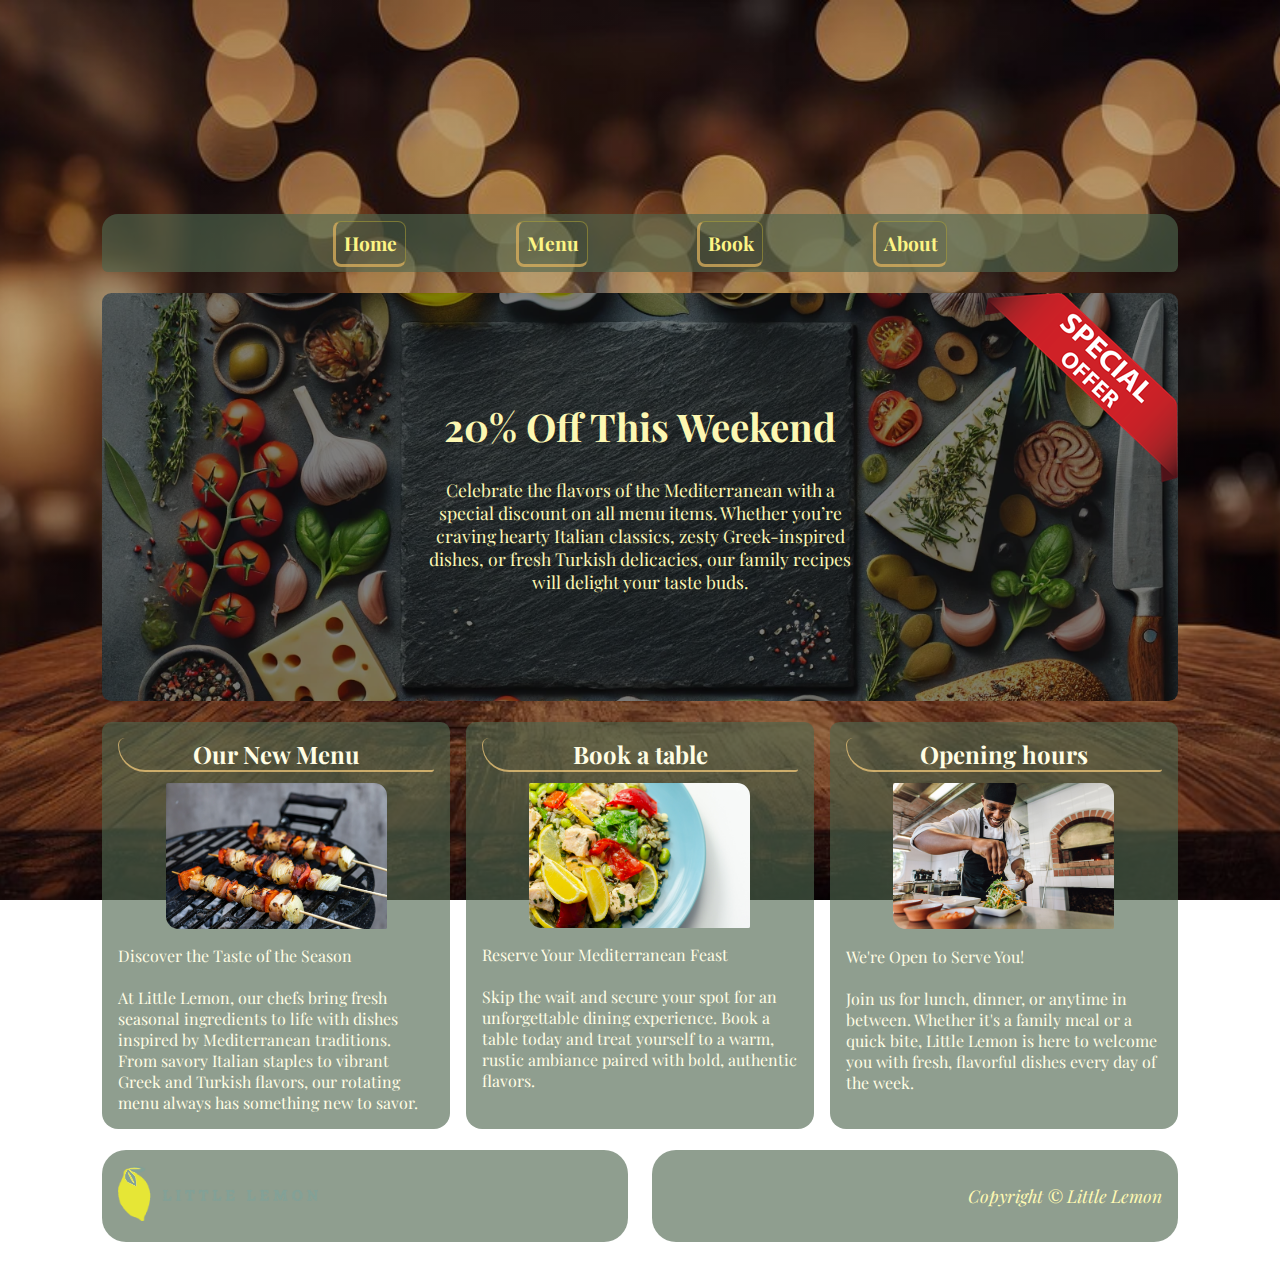
<file: index.html>
<!DOCTYPE html>
<html lang="en">
<head>
    <meta charset="UTF-8">
    <meta name="viewport" content="width=device-width, initial-scale=1.0">
    <title>Little Lemon</title>
    <meta name="description" content="Based in Chicago, Illinois, Little Lemon is a family-owned Mediterranean restaurant, focused on traditional recipes served with a modern twist. The chefs draw inspiration from Italian, Greek, and Turkish culture and have a menu of 12–15 items that they rotate seasonally. The restaurant has a rustic and relaxed atmosphere with moderate prices, making it a popular place for a meal any time of the day.">
    <meta name="author" content="Little Lemon Restaurant">
    <link href="css/styles_index.css" rel="stylesheet">
    <link href="https://fonts.googleapis.com/css2?family=Playfair+Display:wght@700&family=Roboto:wght@400;500&display=swap" rel="stylesheet">
</head>
<body>
    <header>
        <img src="web_content/logo_vert.png" width="100px" height="150px">
    </header>
    <nav>
        <ul>
            <li><a href="index.html">Home</a></li>
            <li><a href="web_links/menu.html">Menu</a></li>
            <li><a href="web_links/book.html">Book</a></li>
            <li><a href="web_links/about.html">About</a></li>
        </ul>
    </nav>
    <main>
        <section class="promo">
            <h1>20% Off This Weekend</h1> <br>
            <img src="web_content/special_offer.png">
            <a href="web_links/menu.html">
                <p>
                Celebrate the flavors of the Mediterranean 
                with a special discount on all menu items. 
                Whether you’re craving hearty Italian classics, 
                zesty Greek-inspired dishes, or fresh Turkish 
                delicacies, our family recipes will delight your 
                taste buds.
                </p>
            </a>
        </section>
        <section class="articles">
            <article>
                <a href="web_links/menu.html">
                    <h2>Our New Menu</h2>
                    <img src="web_content/new_menu.png" width="70%" alt="A picture of BBQ sticks on a grill">
                    <p>Discover the Taste of the Season <br><br>
                        At Little Lemon, our chefs bring fresh seasonal ingredients to life 
                        with dishes inspired by Mediterranean traditions. From savory Italian 
                        staples to vibrant Greek and Turkish flavors, our rotating menu always 
                        has something new to savor.
                    </p>
                </a>
            </article>
            <article>
                <a href="web_links/book.html">
                    <h2>Book a table</h2>
                    <img src="web_content/book_table.png" width="70%" alt="A picture of a healthy Mediterranean salad">
                    <p>Reserve Your Mediterranean Feast<br><br>
                        Skip the wait and secure your spot for an unforgettable dining experience. 
                        Book a table today and treat yourself to a warm, rustic ambiance paired 
                        with bold, authentic flavors.
                    </p>
                </a>
            </article>
            <article>
                <a href="web_links/about.html">
                    <h2>Opening hours</h2>
                    <img src="web_content/opening_hours.png" width="70%" alt="A picture of a smiling man preparing food in the kitchen">
                    <p>We're Open to Serve You!<br><br>
                        Join us for lunch, dinner, or anytime in between. Whether it's a family 
                        meal or a quick bite, Little Lemon is here to welcome you with fresh, 
                        flavorful dishes every day of the week.
                    </p>
                </a>
            </article>
        </section>
        <footer>
            <div class="footer1">
                <img src="web_content/logo_hor.png" width="200rem"> 
            </div>
            <div class="footer2">
                <p>Copyright © Little Lemon</p>
            </div>
        </footer>
    </main>
</body>
</html>
</file>
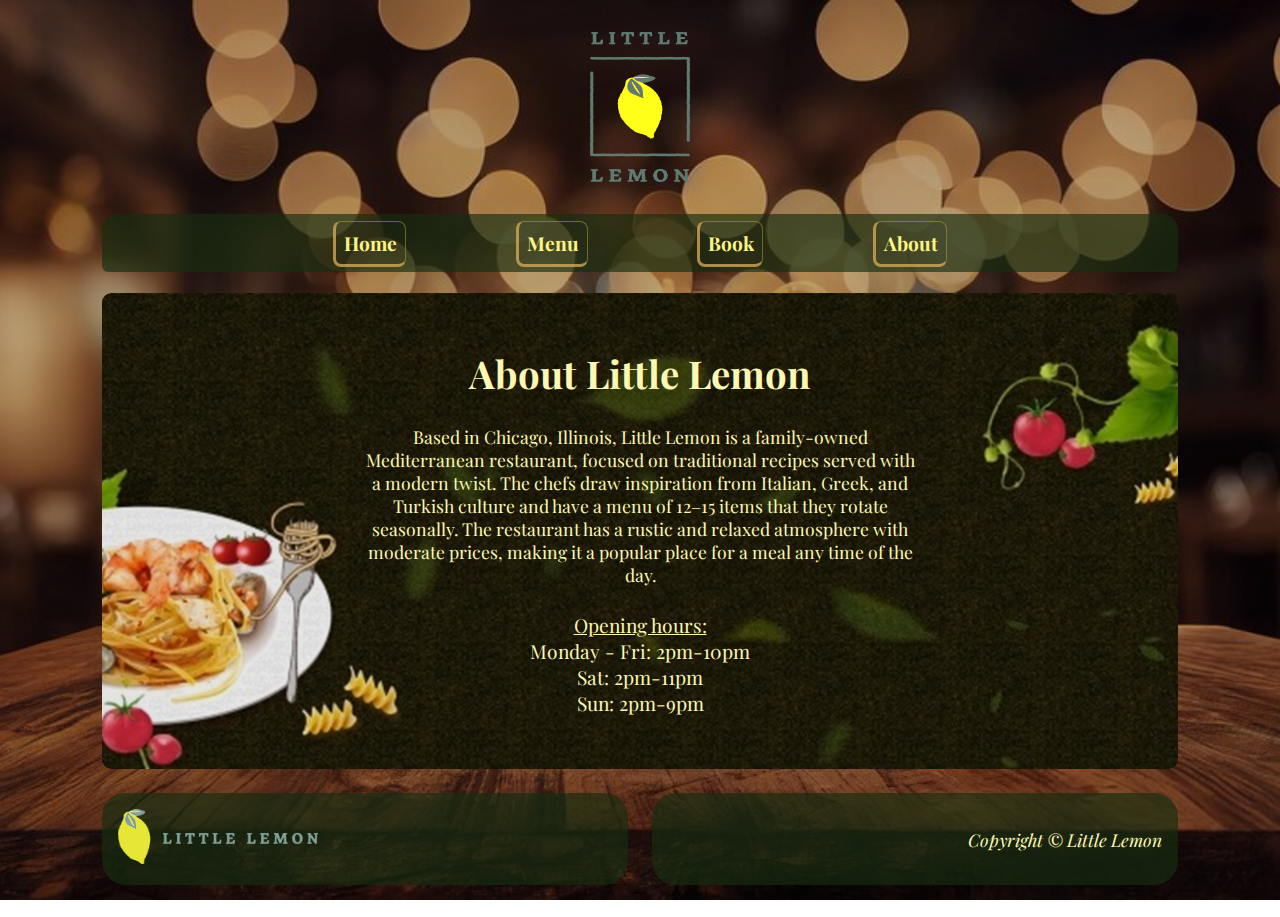
<file: web_links/about.html>
<!DOCTYPE html>
<html lang="en">
<head>
    <meta charset="UTF-8">
    <meta name="viewport" content="width=device-width, initial-scale=1.0">
    <title>Little Lemon</title>
    <meta name="description" content="Based in Chicago, Illinois, Little Lemon is a family-owned Mediterranean restaurant, focused on traditional recipes served with a modern twist. The chefs draw inspiration from Italian, Greek, and Turkish culture and have a menu of 12–15 items that they rotate seasonally. The restaurant has a rustic and relaxed atmosphere with moderate prices, making it a popular place for a meal any time of the day.">
    <meta name="author" content="Little Lemon Restaurant">
    <link href="../css/styles_other_links.css" rel="stylesheet">
    <link href="https://fonts.googleapis.com/css2?family=Playfair+Display:wght@700&family=Roboto:wght@400;500&display=swap" rel="stylesheet">
</head>
<body>
    <header>
        <img src="../web_content/logo_vert.png" width="100px" height="150px">
    </header>
    <nav>
        <ul>
            <li><a href="../index.html">Home</a></li>
            <li><a href="menu.html">Menu</a></li>
            <li><a href="book.html">Book</a></li>
            <li><a href="about.html">About</a></li>
        </ul>
    </nav>
    <main>
        <section class="promo">
            <h1>About Little Lemon</h1> <br>
                <p>
                    Based in Chicago, Illinois, Little Lemon is a family-owned Mediterranean 
                    restaurant, focused on traditional recipes served with a modern twist. 
                    The chefs draw inspiration from Italian, Greek, and Turkish culture and 
                    have a menu of 12–15 items that they rotate seasonally. The restaurant 
                    has a rustic and relaxed atmosphere with moderate prices, making it a 
                    popular place for a meal any time of the day.
                </p> <br>
                <p style="text-decoration: underline; font-size: 1.2rem;">
                    Opening hours:
                </p>
                <p style="font-size: 1.2rem;">
                    Monday - Fri: 2pm-10pm<br>
                    Sat: 2pm-11pm<br>
                    Sun: 2pm-9pm
                </p>
            </a>
        </section>

        <footer>
            <div class="footer1">
                <img src="../web_content/logo_hor.png" width="200rem"> 
            </div>
            <div class="footer2">
                <p>Copyright © Little Lemon</p>
            </div>
        </footer>
    </main>
</body>
</html>
</file>
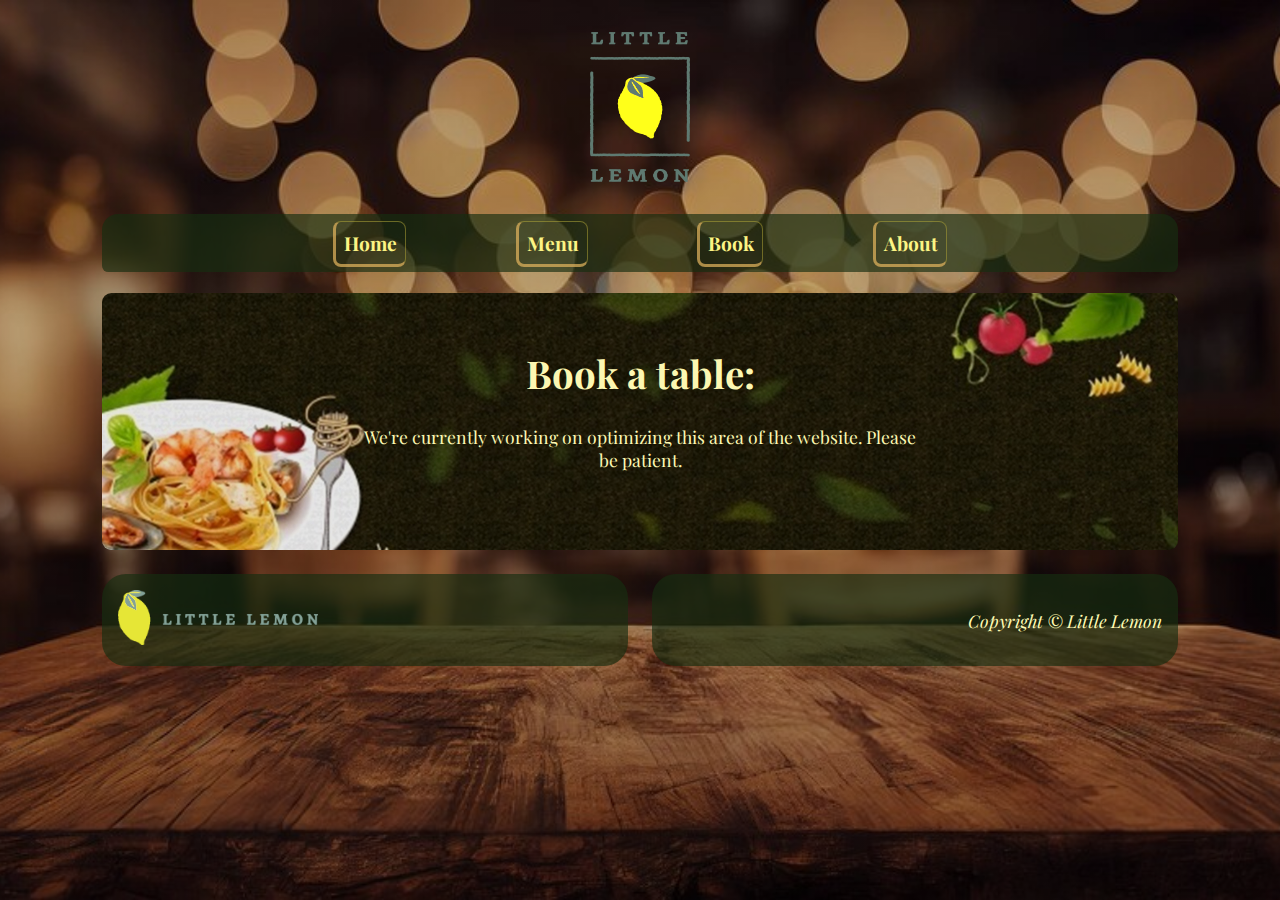
<file: web_links/book.html>
<!DOCTYPE html>
<html lang="en">
<head>
    <meta charset="UTF-8">
    <meta name="viewport" content="width=device-width, initial-scale=1.0">
    <title>Little Lemon</title>
    <meta name="description" content="Based in Chicago, Illinois, Little Lemon is a family-owned Mediterranean restaurant, focused on traditional recipes served with a modern twist. The chefs draw inspiration from Italian, Greek, and Turkish culture and have a menu of 12–15 items that they rotate seasonally. The restaurant has a rustic and relaxed atmosphere with moderate prices, making it a popular place for a meal any time of the day.">
    <meta name="author" content="Little Lemon Restaurant">
    <link href="../css/styles_other_links.css" rel="stylesheet">
    <link href="https://fonts.googleapis.com/css2?family=Playfair+Display:wght@700&family=Roboto:wght@400;500&display=swap" rel="stylesheet">
</head>
<body>
    <header>
        <img src="../web_content/logo_vert.png" width="100px" height="150px">
    </header>
    <nav>
        <ul>
            <li><a href="../index.html">Home</a></li>
            <li><a href="menu.html">Menu</a></li>
            <li><a href="book.html">Book</a></li>
            <li><a href="about.html">About</a></li>
        </ul>
    </nav>
    <main>
        <section class="promo">
            <h1>Book a table:</h1> <br>
                <p>
                    We're currently working on optimizing this area of the
                    website. Please be patient.
                </p> <br>
            </a>
        </section>

        <footer>
            <div class="footer1">
                <img src="../web_content/logo_hor.png" width="200rem"> 
            </div>
            <div class="footer2">
                <p>Copyright © Little Lemon</p>
            </div>
        </footer>
    </main>
</body>
</html>
</file>
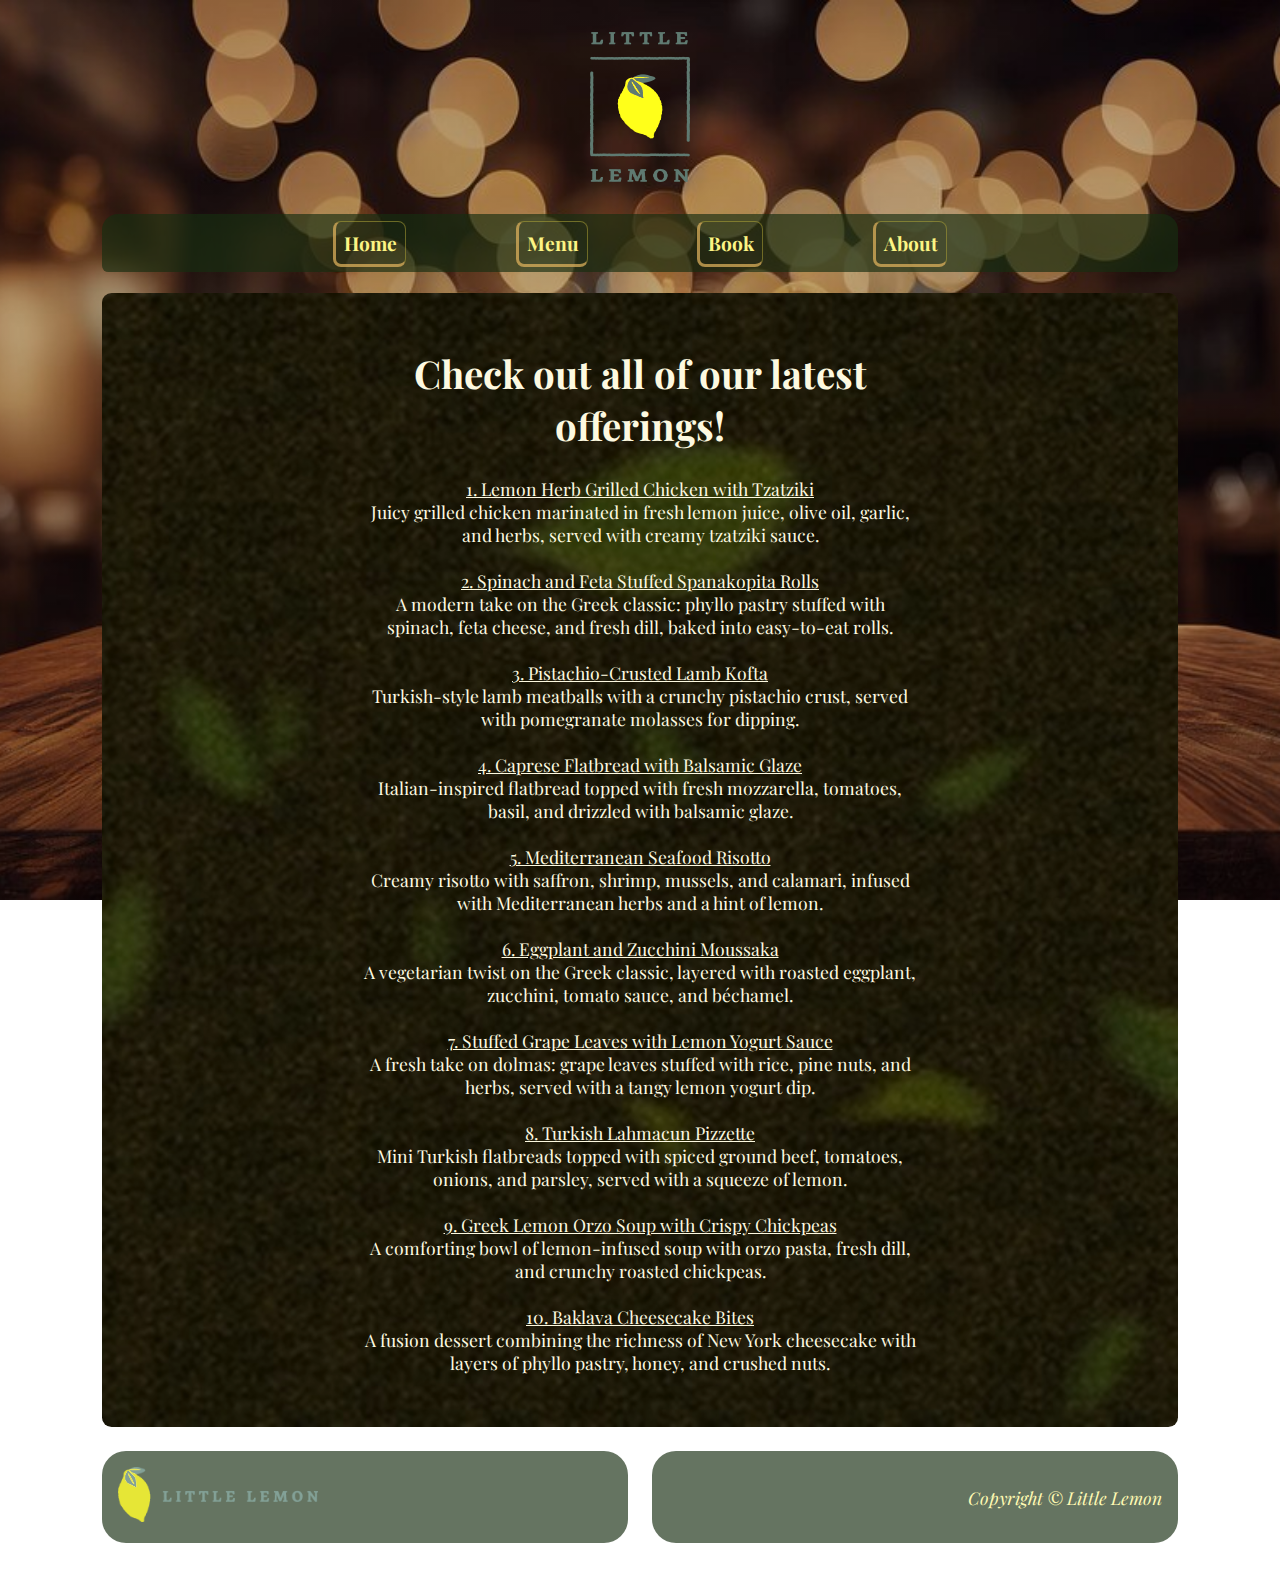
<file: web_links/menu.html>
<!DOCTYPE html>
<html lang="en">
<head>
    <meta charset="UTF-8">
    <meta name="viewport" content="width=device-width, initial-scale=1.0">
    <title>Little Lemon</title>
    <meta name="description" content="Based in Chicago, Illinois, Little Lemon is a family-owned Mediterranean restaurant, focused on traditional recipes served with a modern twist. The chefs draw inspiration from Italian, Greek, and Turkish culture and have a menu of 12–15 items that they rotate seasonally. The restaurant has a rustic and relaxed atmosphere with moderate prices, making it a popular place for a meal any time of the day.">
    <meta name="author" content="Little Lemon Restaurant">
    <link href="../css/styles_other_links.css" rel="stylesheet">
    <link href="https://fonts.googleapis.com/css2?family=Playfair+Display:wght@700&family=Roboto:wght@400;500&display=swap" rel="stylesheet">
</head>
<body>
    <header>
        <img src="../web_content/logo_vert.png" width="100px" height="150px">
    </header>
    <nav>
        <ul>
            <li><a href="../index.html">Home</a></li>
            <li><a href="menu.html">Menu</a></li>
            <li><a href="book.html">Book</a></li>
            <li><a href="about.html">About</a></li>
        </ul>
    </nav>
    <main>
        <section class="promo" style="color: rgb(253, 249, 224)">
            <h1>Check out all of our latest offerings!</h1> <br>
            <p style="text-decoration: underline;">
                1. Lemon Herb Grilled Chicken with Tzatziki
            </p>
            <p>
                Juicy grilled chicken marinated in fresh lemon juice, olive oil, garlic, and herbs, served with creamy tzatziki sauce.<br><br>
            </p>
            
            <p style="text-decoration: underline;">
                2. Spinach and Feta Stuffed Spanakopita Rolls
            </p>
            <p>
                A modern take on the Greek classic: phyllo pastry stuffed with spinach, feta cheese, and fresh dill, baked into easy-to-eat rolls.<br><br>
            </p>
            
            <p style="text-decoration: underline;">
                3. Pistachio-Crusted Lamb Kofta
            </p>
            <p>
                Turkish-style lamb meatballs with a crunchy pistachio crust, served with pomegranate molasses for dipping.<br><br>
            </p>
            
            <p style="text-decoration: underline;">
                4. Caprese Flatbread with Balsamic Glaze
            </p>
            <p>
                Italian-inspired flatbread topped with fresh mozzarella, tomatoes, basil, and drizzled with balsamic glaze.<br><br>
            </p>
            
            <p style="text-decoration: underline;">
                5. Mediterranean Seafood Risotto
            </p>
            <p>
                Creamy risotto with saffron, shrimp, mussels, and calamari, infused with Mediterranean herbs and a hint of lemon.<br><br>
            </p>
            
            <p style="text-decoration: underline;">
                6. Eggplant and Zucchini Moussaka
            </p>
            <p>
                A vegetarian twist on the Greek classic, layered with roasted eggplant, zucchini, tomato sauce, and béchamel.<br><br>
            </p>
            
            <p style="text-decoration: underline;">
                7. Stuffed Grape Leaves with Lemon Yogurt Sauce
            </p>
            <p>
                A fresh take on dolmas: grape leaves stuffed with rice, pine nuts, and herbs, served with a tangy lemon yogurt dip.<br><br>
            </p>
            
            <p style="text-decoration: underline;">
                8. Turkish Lahmacun Pizzette
            </p>
            <p>
                Mini Turkish flatbreads topped with spiced ground beef, tomatoes, onions, and parsley, served with a squeeze of lemon.<br><br>
            </p>
            
            <p style="text-decoration: underline;">
                9. Greek Lemon Orzo Soup with Crispy Chickpeas
            </p>
            <p>
                A comforting bowl of lemon-infused soup with orzo pasta, fresh dill, and crunchy roasted chickpeas.<br><br>
            </p>
            
            <p style="text-decoration: underline;">
                10. Baklava Cheesecake Bites
            </p>
            <p>
                A fusion dessert combining the richness of New York cheesecake with layers of phyllo pastry, honey, and crushed nuts.<br>
            </p>
            
            </a>
        </section>

        <footer>
            <div class="footer1">
                <img src="../web_content/logo_hor.png" width="200rem"> 
            </div>
            <div class="footer2">
                <p>Copyright © Little Lemon</p>
            </div>
        </footer>
    </main>
</body>
</html>
</file>
<file: css/styles_index.css>
/* Universal selector for CSS reset */
* {
    margin: 0;
    padding: 0;
    box-sizing: border-box;
}


/* Body and header section */
body {
    margin: 2rem 8%; /* Add margin to the sides */
    font-family: 'Playfair Display', sans-serif;
    font-size: 1.2rem;
    background: 
        linear-gradient(rgba(0, 0, 0, 0.2), rgba(0, 0, 0, 0.4)), /* Semi-transparent black overlay */
        url('../web_content/background_image.jpg'); /* Background image path */
    background-size: cover; /* Makes the image cover the entire body */
    background-repeat: no-repeat; /* Prevents the image from repeating */
    background-position: center; /* Centers the image */
    background-attachment: fixed; /* Keeps the background image fixed in place */
}

header {
    display: flex;
    justify-content: center;
    align-items: center;
    padding-bottom: 2rem;
}

header > img {
    filter: brightness(1.3) contrast(1);
    opacity: 0; /* Start fully transparent */
    transform: scale(2) translateY(-70px); /* Start large and 200px above its normal position */
    animation: shrinkFadeIn 1.5s ease-out forwards; /* Apply the animation */
}

/* Define the keyframes for the animation */
@keyframes shrinkFadeIn {
    from {
        opacity: 0;
        transform: scale(2) translateY(-70px); /* Initial state */
    }
    to {
        opacity: 1;
        transform: scale(1) translateY(0); /* Final state */
    }
}


p {
    font-size: 1.1rem;
}

h2 {
    font-size: 1.5rem;
}


/* Navbar (links) section */
nav {
    display: flex;
    justify-content: center;
    align-items: center;
    padding: 1rem;
    margin: 0 0 1.3rem 0;
    border-radius: 1rem 1rem 0.4rem 0.4rem;
    background-color: #4e664fa2;
    width: 100%;
}

nav ul {
    list-style: none;
    display: flex;
    justify-content: space-evenly;
    width: 80%;
    margin: 0;
    padding: 0;
}

nav a {
    color: rgb(252, 244, 132);
    text-decoration: none;
    font-weight: bold;
    padding: 0.5rem;
    border-radius: 0.5rem;
    background-color: #1e251f15;
    border-left: 0.2rem solid rgba(230, 183, 96, 0.705);
    border-bottom: 0.2rem solid rgba(230, 183, 96, 0.705);
    border-top: 0.1rem solid rgba(177, 167, 57, 0.548);
    border-right: 0.1rem solid rgba(179, 168, 57, 0.521);
}

nav a:hover {
    background-color: #ffd04e79;
    color: rgb(255, 254, 199);
    transition-duration: 0.2s;
}


/* Promo bar section */
.promo {
    text-align: center;
    padding: 10% 30% 10% 30%;
    border-radius: 0.6rem;
    background: url('../web_content/special_offer_background.png'), rgba(0, 0, 0, 0.5); /* Add semi-transparent black layer */
    background-blend-mode: multiply; /* Blends the image and color layer */
    background-size: cover; /* Ensures the image scales to fit the grid area */
    background-position: center; /* Centers the image in the grid area */
    background-repeat: no-repeat; /* Prevents the image from repeating */
    width: 100%;
    color: rgb(252, 247, 178);
    position: relative;
}

/* Media query for small viewports */
@media (max-width: 768px) { /* Adjust width as needed for breakpoints */
    .promo {
        padding: 10% 15% 10% 15%; /* Switch to less padding */
    }
}

.promo img {
    position: absolute; /* Position relative to the .promo container */
    top: 0; /* Align to the top */
    right: 0; /* Align to the right */
    max-width: 20%; /* Adjust size as needed */
    height: auto; /* Maintain aspect ratio */
}

.promo a {
    text-decoration: none; /* Removes underline */
    color: inherit; /* Inherits the text color from .promo */
}
.promo p {
    transition: transform 0.35s ease, color 0.35s ease; /* Smooth transition for growth and color changes */
    cursor: pointer; /* Changes cursor to indicate a clickable element */
}

.promo p:hover {
    transform: scale(1.1); /* Grows the text by 10% on hover */
    color: rgb(255, 232, 129); /* Optional: Change the text color when hovered */
}


/* Articles section */
.articles {
    display: grid; /* Use grid for consistent layout */
    grid-template-columns: repeat(3, 1fr); /* 3 equal columns for articles */
    margin: 1.3rem 0 1.3rem 0;
    gap: 1rem;
    color: rgb(255, 253, 228);
}

/* Media query for small viewports */
@media (max-width: 768px) { /* Adjust width as needed for breakpoints */
    .articles {
        grid-template-columns: 1fr; /* Switch to a single column layout */
    }
}

@media (max-width: 480px) {
    body {
        font-size: 1rem;
    }
    header img {
        width: 80px;
        height: auto;
    }
}

.articles a {
    text-decoration: none; /* Removes underline */
    color: inherit; /* Inherits the text color from .articles */
}

.articles h2 {
    border-radius: 1rem 1rem 0.4rem 4rem;
    border-left: 0.08rem solid rgba(250, 207, 128, 0.705);
    border-bottom: 0.15rem solid rgba(253, 209, 126, 0.705);

}

.articles img {
    border-radius: 0.1rem 0.8rem 0.1rem 0.8rem;
    margin: 0.7rem auto 0.7rem auto;
}

.articles article {
    margin: 0;
    border-radius: 0.6rem 0.6rem 1rem 1rem;
    background-color: #4e664fa2;
    width: 100%;
    text-align: center;
    padding: 1rem;
    transition: transform 0.35s ease;
    cursor: pointer;
}

.articles article:hover {
    transform: scale(1.05); /* Grows the text by 10% on hover */
}

.articles p {
    font-size: 1rem;
    text-align: left;
}


/* Footer section */
footer {
    display: grid;
    grid-template-columns: repeat(2, 1fr); /* Two equal footer columns */
    gap: 1.5rem;
}

/* Media query for small viewports */
@media (max-width: 768px) { /* Adjust width as needed for breakpoints */
    footer {
        grid-template-columns: 1fr; /* Switch to a single column layout */
    }
}

@media (max-width: 480px) {
    body {
        font-size: 1rem;
    }
    header img {
        width: 80px;
        height: auto;
    }
}

footer img {
    filter: brightness(1.8) contrast(0.8);
}

footer .footer1 {
    text-align: left;
    padding: 1rem;
    border-radius: 1.5rem;
    background-color: #4e664fa2;
}

footer .footer2 {
    display: flex;
    justify-content: right;
    align-items: center;
    padding: 1rem;
    border-radius: 1.5rem;
    background-color: #4e664fa2;
    color: rgb(255, 250, 179);
    font-style: italic;
}
</file>
<file: css/styles_other_links.css>
/* Universal selector for CSS reset */
* {
    margin: 0;
    padding: 0;
    box-sizing: border-box;
}


/* Body and header section */
body {
    margin: 2rem 8%; /* Add margin to the sides */
    font-family: 'Playfair Display', sans-serif;
    font-size: 1.2rem;
    background: 
        linear-gradient(rgba(0, 0, 0, 0.2), rgba(0, 0, 0, 0.4)), /* Semi-transparent black overlay */
        url('../web_content/background_image.jpg'); /* Background image path */
    background-size: cover; /* Makes the image cover the entire body */
    background-repeat: no-repeat; /* Prevents the image from repeating */
    background-position: center; /* Centers the image */
    background-attachment: fixed; /* Keeps the background image fixed in place */
}

header {
    display: flex;
    justify-content: center;
    align-items: center;
    padding-bottom: 2rem;
}

header > img {
    filter: brightness(1.3) contrast(1);
}

p {
    font-size: 1.1rem;
}

h2 {
    font-size: 1.5rem;
}


/* Navbar (links) section */
nav {
    display: flex;
    justify-content: center;
    align-items: center;
    padding: 1rem;
    margin: 0 0 1.3rem 0;
    border-radius: 1rem 1rem 0.4rem 0.4rem;
    background-color: #172e11a9;
    width: 100%;
}

nav ul {
    list-style: none;
    display: flex;
    justify-content: space-evenly;
    width: 80%;
    margin: 0;
    padding: 0;
}

nav a {
    color: rgb(252, 244, 132);
    text-decoration: none;
    font-weight: bold;
    padding: 0.5rem;
    border-radius: 0.5rem;
    background-color: #1e251f15;
    border-left: 0.2rem solid rgba(230, 183, 96, 0.705);
    border-bottom: 0.2rem solid rgba(230, 183, 96, 0.705);
    border-top: 0.1rem solid rgba(177, 167, 57, 0.548);
    border-right: 0.1rem solid rgba(179, 168, 57, 0.521);
}

nav a:hover {
    background-color: #ffd04e79;
    color: rgb(255, 254, 199);
    transition-duration: 0.2s;
}


/* Promo bar section */
.promo {
    text-align: center;
    padding: 5% 24% 5% 24%;
    border-radius: 0.6rem;
    background: url('../web_content/link_background.png'), rgba(0, 0, 0, 0.1); /* Add semi-transparent black layer */
    background-blend-mode: multiply; /* Blends the image and color layer */
    background-size: cover; /* Ensures the image scales to fit the grid area */
    background-position: center; /* Centers the image in the grid area */
    background-repeat: no-repeat; /* Prevents the image from repeating */
    width: 100%;
    color: rgb(252, 247, 178);
    position: relative;
}

/* Media query for small viewports */
@media (max-width: 768px) { /* Adjust width as needed for breakpoints */
    .promo {
        padding: 10% 15% 10% 15%; /* Switch to less padding */
    }
}

/* Footer section */
footer {
    display: grid;
    margin-top: 1.5rem;
    grid-template-columns: repeat(2, 1fr); /* Two equal footer columns */
    gap: 1.5rem;
}

/* Media query for small viewports */
@media (max-width: 768px) { /* Adjust width as needed for breakpoints */
    footer {
        grid-template-columns: 1fr; /* Switch to a single column layout */
    }
}

footer img {
    filter: brightness(1.8) contrast(0.8);
}

footer .footer1 {
    text-align: left;
    padding: 1rem;
    border-radius: 1.5rem;
    background-color: #172e11a9;
}

footer .footer2 {
    display: flex;
    justify-content: right;
    align-items: center;
    padding: 1rem;
    border-radius: 1.5rem;
    background-color: #172e11a9;
    color: rgb(255, 250, 179);
    font-style: italic;
}
</file>
